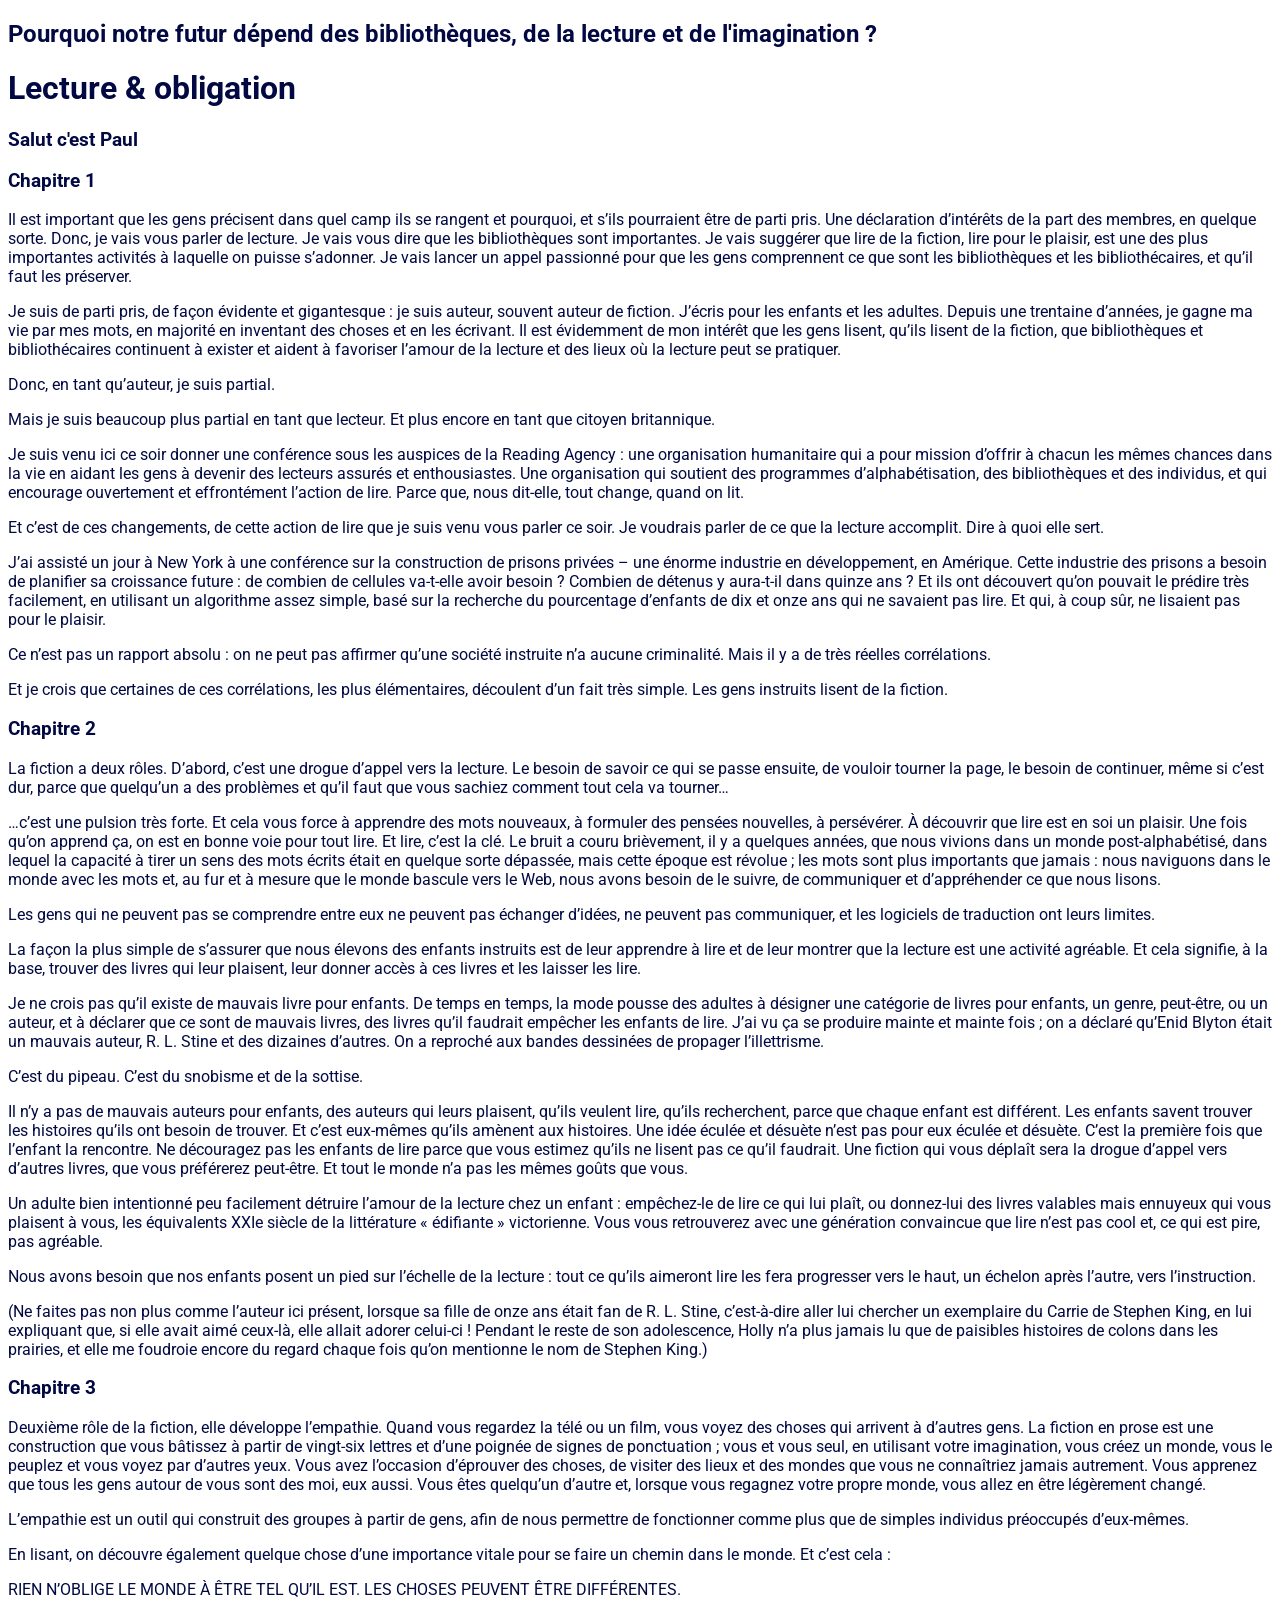
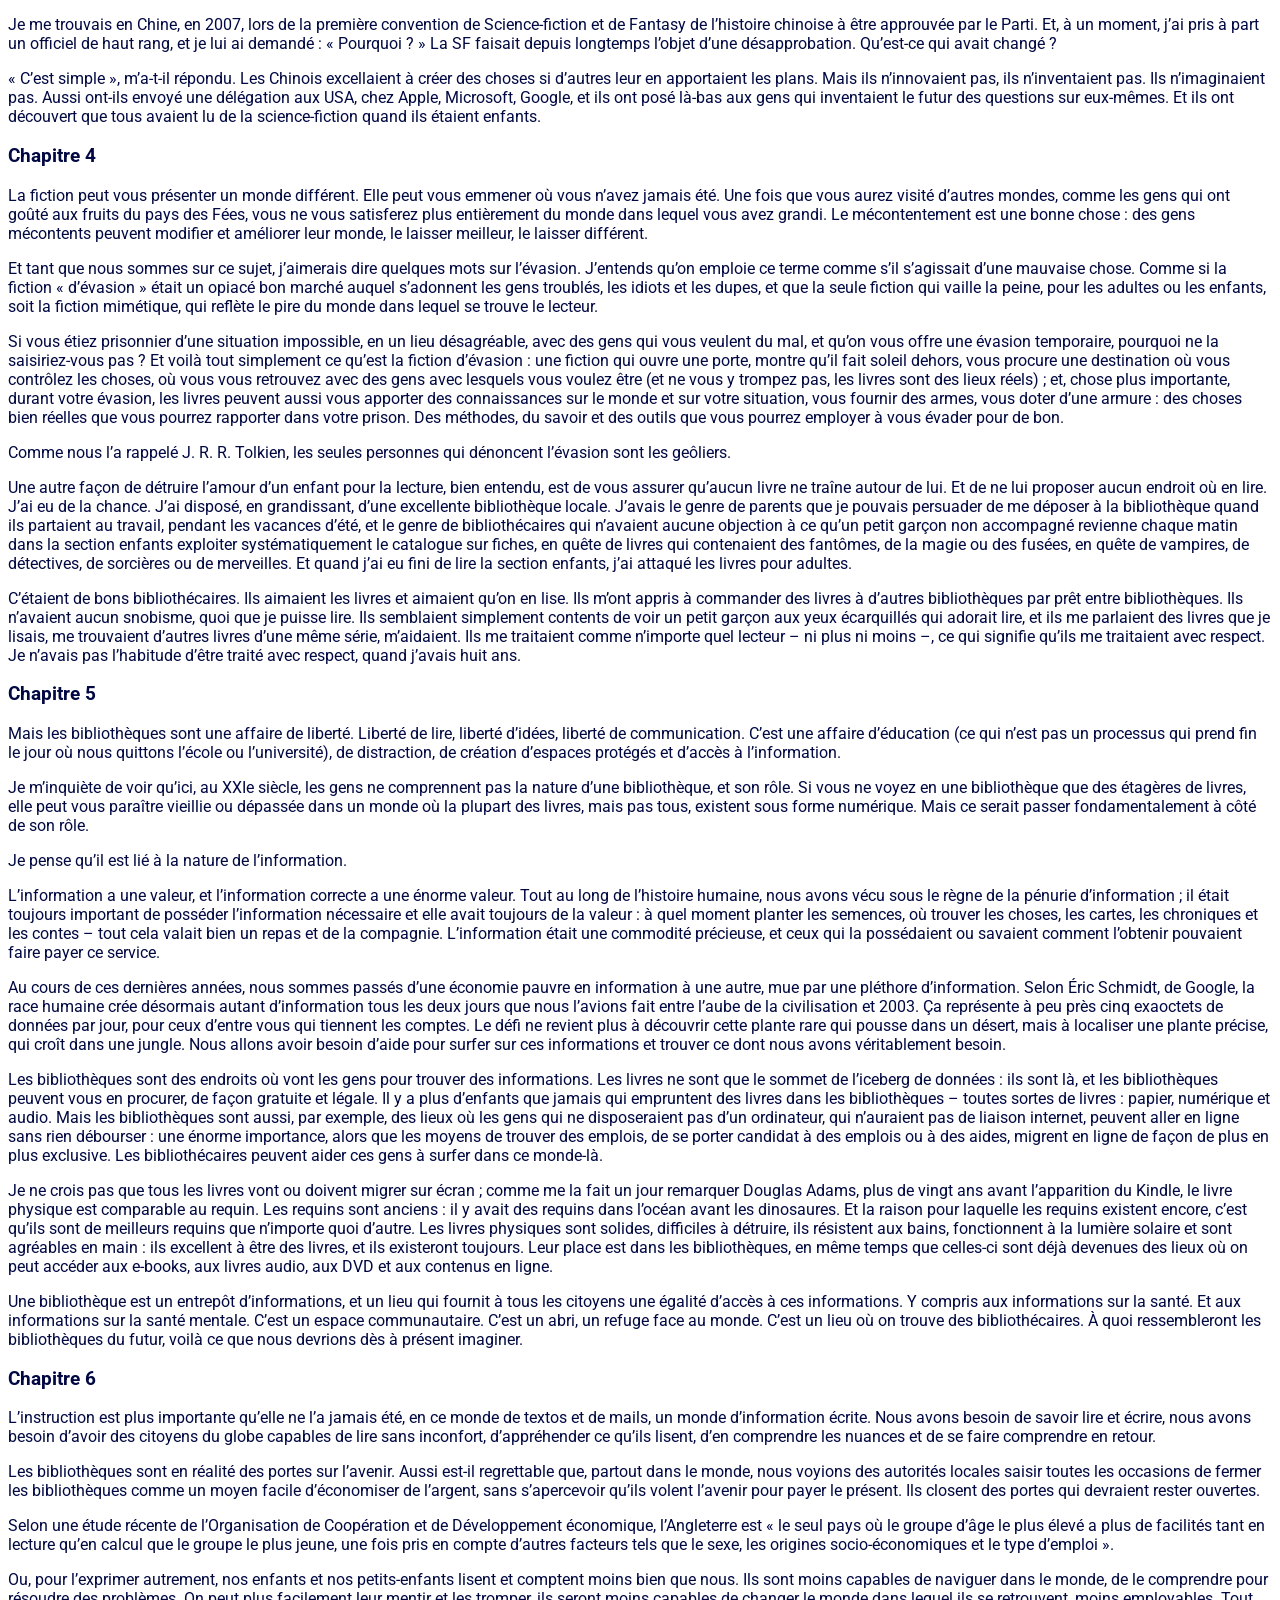
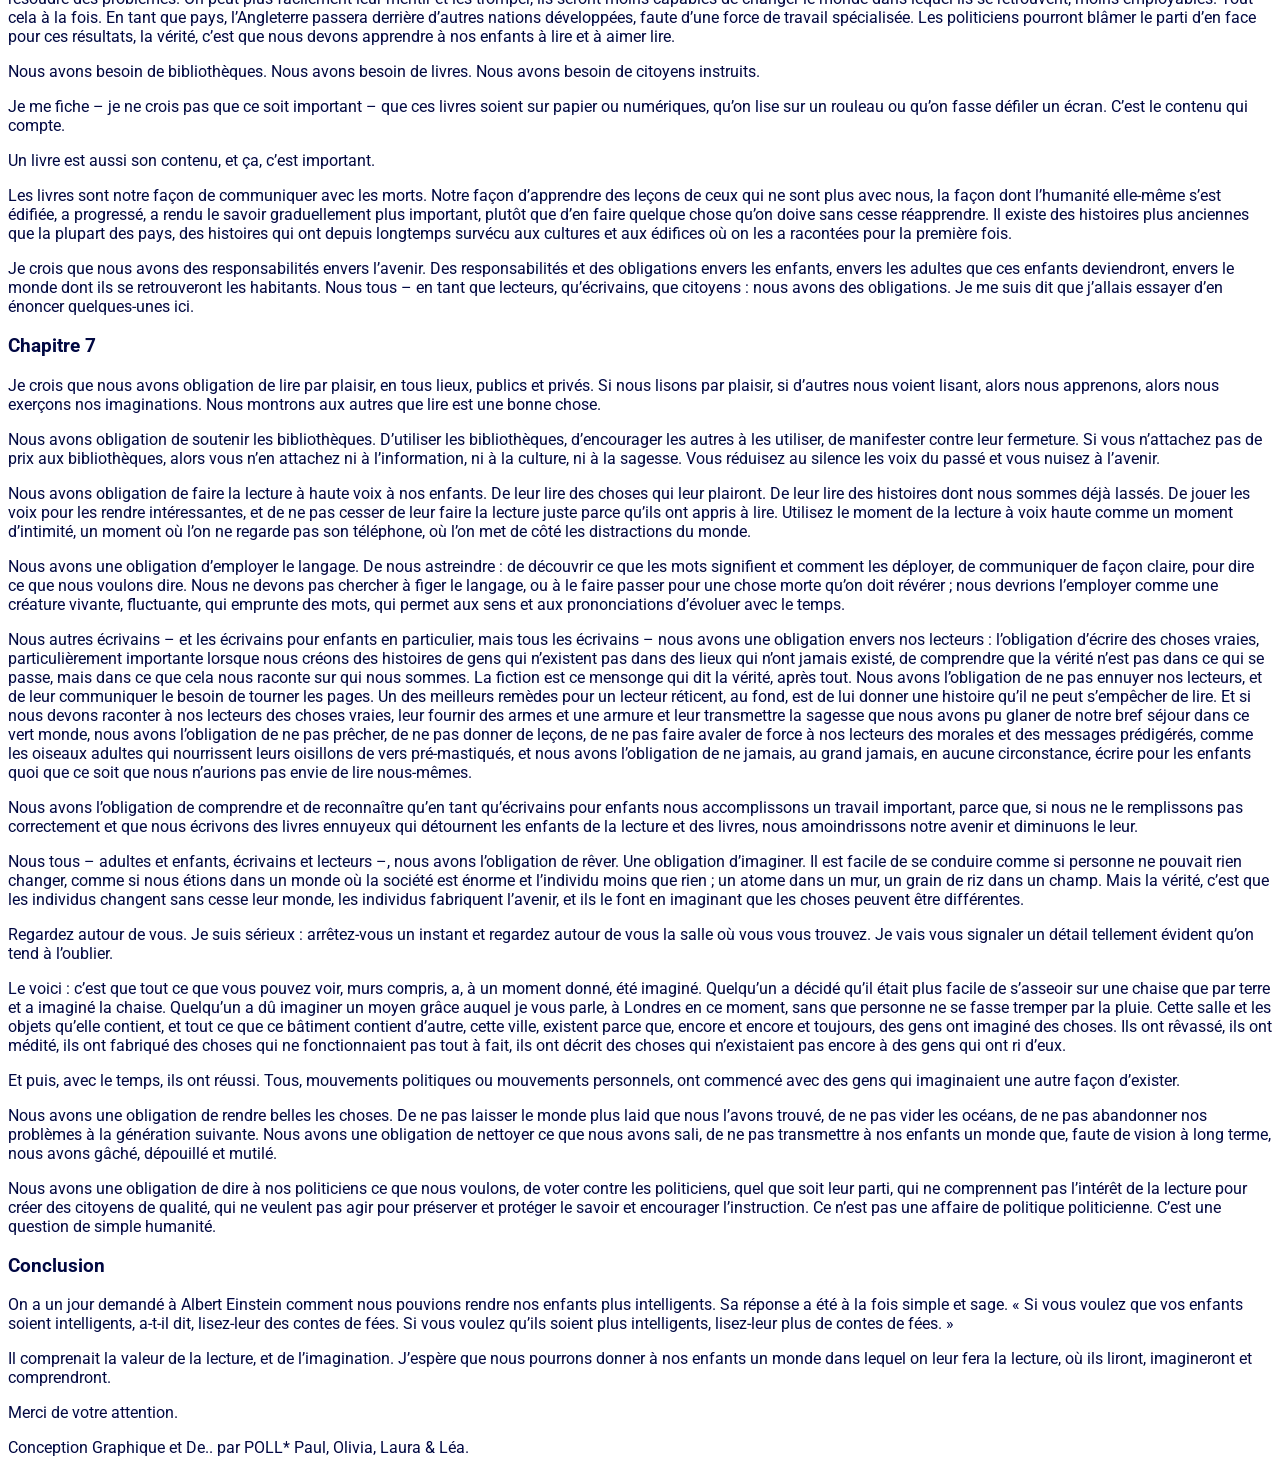
<file: index.html>
<!DOCTYPE html>
<html>



<head>

	<!-- code pour accents -->
	<meta http-equiv="Content-Type" content="text/html;charset=utf8" />
	
	<!-- link vers CSS -->
	<link rel="stylesheet" type="text/css" href="styles/style.css">


	<!-- link google fonts ROBOTO-->
	<link href='https://fonts.googleapis.com/css?family=Roboto:400,100,100italic,300,300italic,400italic,500,500italic,700,700italic,900,900italic' rel='stylesheet' type='text/css'>



<h2>Pourquoi notre futur dépend des bibliothèques, de la lecture et de l'imagination ?</h2>

<h1>Lecture & obligation</h1>

<!-- SOMMAIRE/CHAPITRES -->


</head>


<body>
	
<h3> Salut c'est Paul </h3>
<h3>Chapitre 1</h3>

	<p>Il est important que les gens pr&eacute;cisent dans quel camp ils se rangent et pourquoi, et s’ils pourraient &ecirc;tre de parti pris. Une d&eacute;claration d’int&eacute;r&ecirc;ts de la part des membres, en quelque sorte. Donc, je vais vous parler de lecture. Je vais vous dire que les biblioth&egrave;ques sont importantes. Je vais sugg&eacute;rer que lire de la fiction, lire pour le plaisir, est une des plus importantes activit&eacute;s à laquelle on puisse s’adonner. Je vais lancer un appel passionn&eacute; pour que les gens comprennent ce que sont les biblioth&egrave;ques et les biblioth&eacute;caires, et qu’il faut les pr&eacute;server.</p>

	<p>Je suis de parti pris, de façon évidente et gigantesque : je suis auteur, souvent auteur de fiction. J’écris pour les enfants et les adultes. Depuis une trentaine d’années, je gagne ma vie par mes mots, en majorité en inventant des choses et en les écrivant. Il est évidemment de mon intérêt que les gens lisent, qu’ils lisent de la fiction, que bibliothèques et bibliothécaires continuent à exister et aident à favoriser l’amour de la lecture et des lieux où la lecture peut se pratiquer.</p>

	<p>Donc, en tant qu’auteur, je suis partial.</p>

	<p>Mais je suis beaucoup plus partial en tant que lecteur. Et plus encore en tant que citoyen britannique.</p>

	<p>Je suis venu ici ce soir donner une conférence sous les auspices de la Reading Agency : une organisation humanitaire qui a pour mission d’offrir à chacun les mêmes chances dans la vie en aidant les gens à devenir des lecteurs assurés et enthousiastes. Une organisation qui soutient des programmes d’alphabétisation, des bibliothèques et des individus, et qui encourage ouvertement et effrontément l’action de lire. Parce que, nous dit-elle, tout change, quand on lit.</p>

	<p>Et c’est de ces changements, de cette action de lire que je suis venu vous parler ce soir. Je voudrais parler de ce que la lecture accomplit. Dire à quoi elle sert.</p>

	<p>J’ai assisté un jour à New York à une conférence sur la construction de prisons privées – une énorme industrie en développement, en Amérique. Cette industrie des prisons a besoin de planifier sa croissance future : de combien de cellules va-t-elle avoir besoin ? Combien de détenus y aura-t-il dans quinze ans ? Et ils ont découvert qu’on pouvait le prédire très facilement, en utilisant un algorithme assez simple, basé sur la recherche du pourcentage d’enfants de dix et onze ans qui ne savaient pas lire. Et qui, à coup sûr, ne lisaient pas pour le plaisir.</p>

	<p>Ce n’est pas un rapport absolu : on ne peut pas affirmer qu’une société instruite n’a aucune criminalité. Mais il y a de très réelles corrélations.</p>

	<p>Et je crois que certaines de ces corrélations, les plus élémentaires, découlent d’un fait très simple. Les gens instruits lisent de la fiction.</p>



<h3>Chapitre 2</h3>

	<p>La fiction a deux rôles. D’abord, c’est une drogue d’appel vers la lecture. Le besoin de savoir ce qui se passe ensuite, de vouloir tourner la page, le besoin de continuer, même si c’est dur, parce que quelqu’un a des problèmes et qu’il faut que vous sachiez comment tout cela va tourner…</p>

	<p>…c’est une pulsion très forte. Et cela vous force à apprendre des mots nouveaux, à formuler des pensées nouvelles, à persévérer. À découvrir que lire est en soi un plaisir. Une fois qu’on apprend ça, on est en bonne voie pour tout lire. Et lire, c’est la clé. Le bruit a couru brièvement, il y a quelques années, que nous vivions dans un monde post-alphabétisé, dans lequel la capacité à tirer un sens des mots écrits était en quelque sorte dépassée, mais cette époque est révolue ; les mots sont plus importants que jamais : nous naviguons dans le monde avec les mots et, au fur et à mesure que le monde bascule vers le Web, nous avons besoin de le suivre, de communiquer et d’appréhender ce que nous lisons.</p>

	<p>Les gens qui ne peuvent pas se comprendre entre eux ne peuvent pas échanger d’idées, ne peuvent pas communiquer, et les logiciels de traduction ont leurs limites.</p>

	<p>La façon la plus simple de s’assurer que nous élevons des enfants instruits est de leur apprendre à lire et de leur montrer que la lecture est une activité agréable. Et cela signifie, à la base, trouver des livres qui leur plaisent, leur donner accès à ces livres et les laisser les lire.</p>

	<p>Je ne crois pas qu’il existe de mauvais livre pour enfants. De temps en temps, la mode pousse des adultes à désigner une catégorie de livres pour enfants, un genre, peut-être, ou un auteur, et à déclarer que ce sont de mauvais livres, des livres qu’il faudrait empêcher les enfants de lire. J’ai vu ça se produire mainte et mainte fois ; on a déclaré qu’Enid Blyton était un mauvais auteur, R. L. Stine et des dizaines d’autres. On a reproché aux bandes dessinées de propager l’illettrisme.</p>

	<p>C’est du pipeau. C’est du snobisme et de la sottise.</p>

	<p>Il n’y a pas de mauvais auteurs pour enfants, des auteurs qui leurs plaisent, qu’ils veulent lire, qu’ils recherchent, parce que chaque enfant est différent. Les enfants savent trouver les histoires qu’ils ont besoin de trouver. Et c’est eux-mêmes qu’ils amènent aux histoires. Une idée éculée et désuète n’est pas pour eux éculée et désuète. C’est la première fois que l’enfant la rencontre. Ne découragez pas les enfants de lire parce que vous estimez qu’ils ne lisent pas ce qu’il faudrait. Une fiction qui vous déplaît sera la drogue d’appel vers d’autres livres, que vous préférerez peut-être. Et tout le monde n’a pas les mêmes goûts que vous.</p>

	<p>Un adulte bien intentionné peu facilement détruire l’amour de la lecture chez un enfant : empêchez-le de lire ce qui lui plaît, ou donnez-lui des livres valables mais ennuyeux qui vous plaisent à vous, les équivalents XXIe siècle de la littérature « édifiante » victorienne. Vous vous retrouverez avec une génération convaincue que lire n’est pas cool et, ce qui est pire, pas agréable.</p>

	<p>Nous avons besoin que nos enfants posent un pied sur l’échelle de la lecture : tout ce qu’ils aimeront lire les fera progresser vers le haut, un échelon après l’autre, vers l’instruction.</p>

	<p>(Ne faites pas non plus comme l’auteur ici présent, lorsque sa fille de onze ans était fan de R. L. Stine, c’est-à-dire aller lui chercher un exemplaire du Carrie de Stephen King, en lui expliquant que, si elle avait aimé ceux-là, elle allait adorer celui-ci ! Pendant le reste de son adolescence, Holly n’a plus jamais lu que de paisibles histoires de colons dans les prairies, et elle me foudroie encore du regard chaque fois qu’on mentionne le nom de Stephen King.)</p>



<h3>Chapitre 3</h3>

	<p>Deuxième rôle de la fiction, elle développe l’empathie. Quand vous regardez la télé ou un film, vous voyez des choses qui arrivent à d’autres gens. La fiction en prose est une construction que vous bâtissez à partir de vingt-six lettres et d’une poignée de signes de ponctuation ; vous et vous seul, en utilisant votre imagination, vous créez un monde, vous le peuplez et vous voyez par d’autres yeux. Vous avez l’occasion d’éprouver des choses, de visiter des lieux et des mondes que vous ne connaîtriez jamais autrement. Vous apprenez que tous les gens autour de vous sont des moi, eux aussi. Vous êtes quelqu’un d’autre et, lorsque vous regagnez votre propre monde, vous allez en être légèrement changé.</p>

	<p>L’empathie est un outil qui construit des groupes à partir de gens, afin de nous permettre de fonctionner comme plus que de simples individus préoccupés d’eux-mêmes.</p>

	<p>En lisant, on découvre également quelque chose d’une importance vitale pour se faire un chemin dans le monde. Et c’est cela :</p>

	<p>RIEN N’OBLIGE LE MONDE À ÊTRE TEL QU’IL EST. LES CHOSES PEUVENT ÊTRE DIFFÉRENTES.</p>

	<p>Je me trouvais en Chine, en 2007, lors de la première convention de Science-fiction et de Fantasy de l’histoire chinoise à être approuvée par le Parti. Et, à un moment, j’ai pris à part un officiel de haut rang, et je lui ai demandé : « Pourquoi ? » La SF faisait depuis longtemps l’objet d’une désapprobation. Qu’est-ce qui avait changé ?</p>

	<p>« C’est simple », m’a-t-il répondu. Les Chinois excellaient à créer des choses si d’autres leur en apportaient les plans. Mais ils n’innovaient pas, ils n’inventaient pas. Ils n’imaginaient pas. Aussi ont-ils envoyé une délégation aux USA, chez Apple, Microsoft, Google, et ils ont posé là-bas aux gens qui inventaient le futur des questions sur eux-mêmes. Et ils ont découvert que tous avaient lu de la science-fiction quand ils étaient enfants.</p>



<h3>Chapitre 4</h3>

	<p>La fiction peut vous présenter un monde différent. Elle peut vous emmener où vous n’avez jamais été. Une fois que vous aurez visité d’autres mondes, comme les gens qui ont goûté aux fruits du pays des Fées, vous ne vous satisferez plus entièrement du monde dans lequel vous avez grandi. Le mécontentement est une bonne chose : des gens mécontents peuvent modifier et améliorer leur monde, le laisser meilleur, le laisser différent.</p>

	<p>Et tant que nous sommes sur ce sujet, j’aimerais dire quelques mots sur l’évasion. J’entends qu’on emploie ce terme comme s’il s’agissait d’une mauvaise chose. Comme si la fiction « d’évasion » était un opiacé bon marché auquel s’adonnent les gens troublés, les idiots et les dupes, et que la seule fiction qui vaille la peine, pour les adultes ou les enfants, soit la fiction mimétique, qui reflète le pire du monde dans lequel se trouve le lecteur.</p>

	<p>Si vous étiez prisonnier d’une situation impossible, en un lieu désagréable, avec des gens qui vous veulent du mal, et qu’on vous offre une évasion temporaire, pourquoi ne la saisiriez-vous pas ? Et voilà tout simplement ce qu’est la fiction d’évasion : une fiction qui ouvre une porte, montre qu’il fait soleil dehors, vous procure une destination où vous contrôlez les choses, où vous vous retrouvez avec des gens avec lesquels vous voulez être (et ne vous y trompez pas, les livres sont des lieux réels) ; et, chose plus importante, durant votre évasion, les livres peuvent aussi vous apporter des connaissances sur le monde et sur votre situation, vous fournir des armes, vous doter d’une armure : des choses bien réelles que vous pourrez rapporter dans votre prison. Des méthodes, du savoir et des outils que vous pourrez employer à vous évader pour de bon.</p>

	<p>Comme nous l’a rappelé J. R. R. Tolkien, les seules personnes qui dénoncent l’évasion sont les geôliers.</p>

	<p>Une autre façon de détruire l’amour d’un enfant pour la lecture, bien entendu, est de vous assurer qu’aucun livre ne traîne autour de lui. Et de ne lui proposer aucun endroit où en lire. J’ai eu de la chance. J’ai disposé, en grandissant, d’une excellente bibliothèque locale. J’avais le genre de parents que je pouvais persuader de me déposer à la bibliothèque quand ils partaient au travail, pendant les vacances d’été, et le genre de bibliothécaires qui n’avaient aucune objection à ce qu’un petit garçon non accompagné revienne chaque matin dans la section enfants exploiter systématiquement le catalogue sur fiches, en quête de livres qui contenaient des fantômes, de la magie ou des fusées, en quête de vampires, de détectives, de sorcières ou de merveilles. Et quand j’ai eu fini de lire la section enfants, j’ai attaqué les livres pour adultes.</p>

	<p>C’étaient de bons bibliothécaires. Ils aimaient les livres et aimaient qu’on en lise. Ils m’ont appris à commander des livres à d’autres bibliothèques par prêt entre bibliothèques. Ils n’avaient aucun snobisme, quoi que je puisse lire. Ils semblaient simplement contents de voir un petit garçon aux yeux écarquillés qui adorait lire, et ils me parlaient des livres que je lisais, me trouvaient d’autres livres d’une même série, m’aidaient. Ils me traitaient comme n’importe quel lecteur – ni plus ni moins –, ce qui signifie qu’ils me traitaient avec respect. Je n’avais pas l’habitude d’être traité avec respect, quand j’avais huit ans.</p>



<h3>Chapitre 5</h3>

	<p>Mais les bibliothèques sont une affaire de liberté. Liberté de lire, liberté d’idées, liberté de communication. C’est une affaire d’éducation (ce qui n’est pas un processus qui prend fin le jour où nous quittons l’école ou l’université), de distraction, de création d’espaces protégés et d’accès à l’information.</p>

	<p>Je m’inquiète de voir qu’ici, au XXIe siècle, les gens ne comprennent pas la nature d’une bibliothèque, et son rôle. Si vous ne voyez en une bibliothèque que des étagères de livres, elle peut vous paraître vieillie ou dépassée dans un monde où la plupart des livres, mais pas tous, existent sous forme numérique. Mais ce serait passer fondamentalement à côté de son rôle.</p>

	<p>Je pense qu’il est lié à la nature de l’information.</p>

	<p>L’information a une valeur, et l’information correcte a une énorme valeur. Tout au long de l’histoire humaine, nous avons vécu sous le règne de la pénurie d’information ; il était toujours important de posséder l’information nécessaire et elle avait toujours de la valeur : à quel moment planter les semences, où trouver les choses, les cartes, les chroniques et les contes – tout cela valait bien un repas et de la compagnie. L’information était une commodité précieuse, et ceux qui la possédaient ou savaient comment l’obtenir pouvaient faire payer ce service.</p>

	<p>Au cours de ces dernières années, nous sommes passés d’une économie pauvre en information à une autre, mue par une pléthore d’information. Selon Éric Schmidt, de Google, la race humaine crée désormais autant d’information tous les deux jours que nous l’avions fait entre l’aube de la civilisation et 2003. Ça représente à peu près cinq exaoctets de données par jour, pour ceux d’entre vous qui tiennent les comptes. Le défi ne revient plus à découvrir cette plante rare qui pousse dans un désert, mais à localiser une plante précise, qui croît dans une jungle. Nous allons avoir besoin d’aide pour surfer sur ces informations et trouver ce dont nous avons véritablement besoin.</p>

	<p>Les bibliothèques sont des endroits où vont les gens pour trouver des informations. Les livres ne sont que le sommet de l’iceberg de données : ils sont là, et les bibliothèques peuvent vous en procurer, de façon gratuite et légale. Il y a plus d’enfants que jamais qui empruntent des livres dans les bibliothèques – toutes sortes de livres : papier, numérique et audio. Mais les bibliothèques sont aussi, par exemple, des lieux où les gens qui ne disposeraient pas d’un ordinateur, qui n’auraient pas de liaison internet, peuvent aller en ligne sans rien débourser : une énorme importance, alors que les moyens de trouver des emplois, de se porter candidat à des emplois ou à des aides, migrent en ligne de façon de plus en plus exclusive. Les bibliothécaires peuvent aider ces gens à surfer dans ce monde-là.</p>

	<p>Je ne crois pas que tous les livres vont ou doivent migrer sur écran ; comme me la fait un jour remarquer Douglas Adams, plus de vingt ans avant l’apparition du Kindle, le livre physique est comparable au requin. Les requins sont anciens : il y avait des requins dans l’océan avant les dinosaures. Et la raison pour laquelle les requins existent encore, c’est qu’ils sont de meilleurs requins que n’importe quoi d’autre. Les livres physiques sont solides, difficiles à détruire, ils résistent aux bains, fonctionnent à la lumière solaire et sont agréables en main : ils excellent à être des livres, et ils existeront toujours. Leur place est dans les bibliothèques, en même temps que celles-ci sont déjà devenues des lieux où on peut accéder aux e-books, aux livres audio, aux DVD et aux contenus en ligne.</p>

	<p>Une bibliothèque est un entrepôt d’informations, et un lieu qui fournit à tous les citoyens une égalité d’accès à ces informations. Y compris aux informations sur la santé. Et aux informations sur la santé mentale. C’est un espace communautaire. C’est un abri, un refuge face au monde. C’est un lieu où on trouve des bibliothécaires. À quoi ressembleront les bibliothèques du futur, voilà ce que nous devrions dès à présent imaginer.</p>



<h3>Chapitre 6</h3>

	<p>L’instruction est plus importante qu’elle ne l’a jamais été, en ce monde de textos et de mails, un monde d’information écrite. Nous avons besoin de savoir lire et écrire, nous avons besoin d’avoir des citoyens du globe capables de lire sans inconfort, d’appréhender ce qu’ils lisent, d’en comprendre les nuances et de se faire comprendre en retour.</p>

	<p>Les bibliothèques sont en réalité des portes sur l’avenir. Aussi est-il regrettable que, partout dans le monde, nous voyions des autorités locales saisir toutes les occasions de fermer les bibliothèques comme un moyen facile d’économiser de l’argent, sans s’apercevoir qu’ils volent l’avenir pour payer le présent. Ils closent des portes qui devraient rester ouvertes.</p>

	<p>Selon une étude récente de l’Organisation de Coopération et de Développement économique, l’Angleterre est « le seul pays où le groupe d’âge le plus élevé a plus de facilités tant en lecture qu’en calcul que le groupe le plus jeune, une fois pris en compte d’autres facteurs tels que le sexe, les origines socio-économiques et le type d’emploi ».</p>

	<p>Ou, pour l’exprimer autrement, nos enfants et nos petits-enfants lisent et comptent moins bien que nous. Ils sont moins capables de naviguer dans le monde, de le comprendre pour résoudre des problèmes. On peut plus facilement leur mentir et les tromper, ils seront moins capables de changer le monde dans lequel ils se retrouvent, moins employables. Tout cela à la fois. En tant que pays, l’Angleterre passera derrière d’autres nations développées, faute d’une force de travail spécialisée. Les politiciens pourront blâmer le parti d’en face pour ces résultats, la vérité, c’est que nous devons apprendre à nos enfants à lire et à aimer lire.</p>

	<p>Nous avons besoin de bibliothèques. Nous avons besoin de livres. Nous avons besoin de citoyens instruits.</p>

	<p>Je me fiche – je ne crois pas que ce soit important – que ces livres soient sur papier ou numériques, qu’on lise sur un rouleau ou qu’on fasse défiler un écran. C’est le contenu qui compte.</p>

	<p>Un livre est aussi son contenu, et ça, c’est important.</p>

	<p>Les livres sont notre façon de communiquer avec les morts. Notre façon d’apprendre des leçons de ceux qui ne sont plus avec nous, la façon dont l’humanité elle-même s’est édifiée, a progressé, a rendu le savoir graduellement plus important, plutôt que d’en faire quelque chose qu’on doive sans cesse réapprendre. Il existe des histoires plus anciennes que la plupart des pays, des histoires qui ont depuis longtemps survécu aux cultures et aux édifices où on les a racontées pour la première fois.</p>

	<p>Je crois que nous avons des responsabilités envers l’avenir. Des responsabilités et des obligations envers les enfants, envers les adultes que ces enfants deviendront, envers le monde dont ils se retrouveront les habitants. Nous tous – en tant que lecteurs, qu’écrivains, que citoyens : nous avons des obligations. Je me suis dit que j’allais essayer d’en énoncer quelques-unes ici.</p>



<h3>Chapitre 7</h3>

	<p>Je crois que nous avons obligation de lire par plaisir, en tous lieux, publics et privés. Si nous lisons par plaisir, si d’autres nous voient lisant, alors nous apprenons, alors nous exerçons nos imaginations. Nous montrons aux autres que lire est une bonne chose.</p>

	<p>Nous avons obligation de soutenir les bibliothèques. D’utiliser les bibliothèques, d’encourager les autres à les utiliser, de manifester contre leur fermeture. Si vous n’attachez pas de prix aux bibliothèques, alors vous n’en attachez ni à l’information, ni à la culture, ni à la sagesse. Vous réduisez au silence les voix du passé et vous nuisez à l’avenir.</p>

	<p>Nous avons obligation de faire la lecture à haute voix à nos enfants. De leur lire des choses qui leur plairont. De leur lire des histoires dont nous sommes déjà lassés. De jouer les voix pour les rendre intéressantes, et de ne pas cesser de leur faire la lecture juste parce qu’ils ont appris à lire. Utilisez le moment de la lecture à voix haute comme un moment d’intimité, un moment où l’on ne regarde pas son téléphone, où l’on met de côté les distractions du monde.</p>

	<p>Nous avons une obligation d’employer le langage. De nous astreindre : de découvrir ce que les mots signifient et comment les déployer, de communiquer de façon claire, pour dire ce que nous voulons dire. Nous ne devons pas chercher à figer le langage, ou à le faire passer pour une chose morte qu’on doit révérer ; nous devrions l’employer comme une créature vivante, fluctuante, qui emprunte des mots, qui permet aux sens et aux prononciations d’évoluer avec le temps.</p>

	<p>Nous autres écrivains – et les écrivains pour enfants en particulier, mais tous les écrivains – nous avons une obligation envers nos lecteurs : l’obligation d’écrire des choses vraies, particulièrement importante lorsque nous créons des histoires de gens qui n’existent pas dans des lieux qui n’ont jamais existé, de comprendre que la vérité n’est pas dans ce qui se passe, mais dans ce que cela nous raconte sur qui nous sommes. La fiction est ce mensonge qui dit la vérité, après tout. Nous avons l’obligation de ne pas ennuyer nos lecteurs, et de leur communiquer le besoin de tourner les pages. Un des meilleurs remèdes pour un lecteur réticent, au fond, est de lui donner une histoire qu’il ne peut s’empêcher de lire. Et si nous devons raconter à nos lecteurs des choses vraies, leur fournir des armes et une armure et leur transmettre la sagesse que nous avons pu glaner de notre bref séjour dans ce vert monde, nous avons l’obligation de ne pas prêcher, de ne pas donner de leçons, de ne pas faire avaler de force à nos lecteurs des morales et des messages prédigérés, comme les oiseaux adultes qui nourrissent leurs oisillons de vers pré-mastiqués, et nous avons l’obligation de ne jamais, au grand jamais, en aucune circonstance, écrire pour les enfants quoi que ce soit que nous n’aurions pas envie de lire nous-mêmes.</p>

	<p>Nous avons l’obligation de comprendre et de reconnaître qu’en tant qu’écrivains pour enfants nous accomplissons un travail important, parce que, si nous ne le remplissons pas correctement et que nous écrivons des livres ennuyeux qui détournent les enfants de la lecture et des livres, nous amoindrissons notre avenir et diminuons le leur.</p>

	<p>Nous tous – adultes et enfants, écrivains et lecteurs –, nous avons l’obligation de rêver. Une obligation d’imaginer. Il est facile de se conduire comme si personne ne pouvait rien changer, comme si nous étions dans un monde où la société est énorme et l’individu moins que rien ; un atome dans un mur, un grain de riz dans un champ. Mais la vérité, c’est que les individus changent sans cesse leur monde, les individus fabriquent l’avenir, et ils le font en imaginant que les choses peuvent être différentes.</p>

	<p>Regardez autour de vous. Je suis sérieux : arrêtez-vous un instant et regardez autour de vous la salle où vous vous trouvez. Je vais vous signaler un détail tellement évident qu’on tend à l’oublier.</p>

	<p>Le voici : c’est que tout ce que vous pouvez voir, murs compris, a, à un moment donné, été imaginé. Quelqu’un a décidé qu’il était plus facile de s’asseoir sur une chaise que par terre et a imaginé la chaise. Quelqu’un a dû imaginer un moyen grâce auquel je vous parle, à Londres en ce moment, sans que personne ne se fasse tremper par la pluie. Cette salle et les objets qu’elle contient, et tout ce que ce bâtiment contient d’autre, cette ville, existent parce que, encore et encore et toujours, des gens ont imaginé des choses. Ils ont rêvassé, ils ont médité, ils ont fabriqué des choses qui ne fonctionnaient pas tout à fait, ils ont décrit des choses qui n’existaient pas encore à des gens qui ont ri d’eux.</p>

	<p>Et puis, avec le temps, ils ont réussi. Tous, mouvements politiques ou mouvements personnels, ont commencé avec des gens qui imaginaient une autre façon d’exister.</p>

	<p>Nous avons une obligation de rendre belles les choses. De ne pas laisser le monde plus laid que nous l’avons trouvé, de ne pas vider les océans, de ne pas abandonner nos problèmes à la génération suivante. Nous avons une obligation de nettoyer ce que nous avons sali, de ne pas transmettre à nos enfants un monde que, faute de vision à long terme, nous avons gâché, dépouillé et mutilé.</p>

	<p>Nous avons une obligation de dire à nos politiciens ce que nous voulons, de voter contre les politiciens, quel que soit leur parti, qui ne comprennent pas l’intérêt de la lecture pour créer des citoyens de qualité, qui ne veulent pas agir pour préserver et protéger le savoir et encourager l’instruction. Ce n’est pas une affaire de politique politicienne. C’est une question de simple humanité.</p>



<h3>Conclusion</h3>

	<p>On a un jour demandé à Albert Einstein comment nous pouvions rendre nos enfants plus intelligents. Sa réponse a été à la fois simple et sage. « Si vous voulez que vos enfants soient intelligents, a-t-il dit, lisez-leur des contes de fées. Si vous voulez qu’ils soient plus intelligents, lisez-leur plus de contes de fées. »</p>

	<p>Il comprenait la valeur de la lecture, et de l’imagination. J’espère que nous pourrons donner à nos enfants un monde dans lequel on leur fera la lecture, où ils liront, imagineront et comprendront.</p>

	 

	<p>Merci de votre attention.</p>


</body>


<footer>

	<p>Conception Graphique et De.. par POLL* Paul, Olivia, Laura & Léa.</p>


</footer>



</html>
</file>
<file: styles/style.css>
h1{
	color: #010842;
}


h2{
	color: #00657;
}


h3{
	color: #00657;
	font-family: 
}

body{
	font-family: 'Roboto', sans-serif;
	font-style: '100italic';
	color: #010842;
}
</file>
